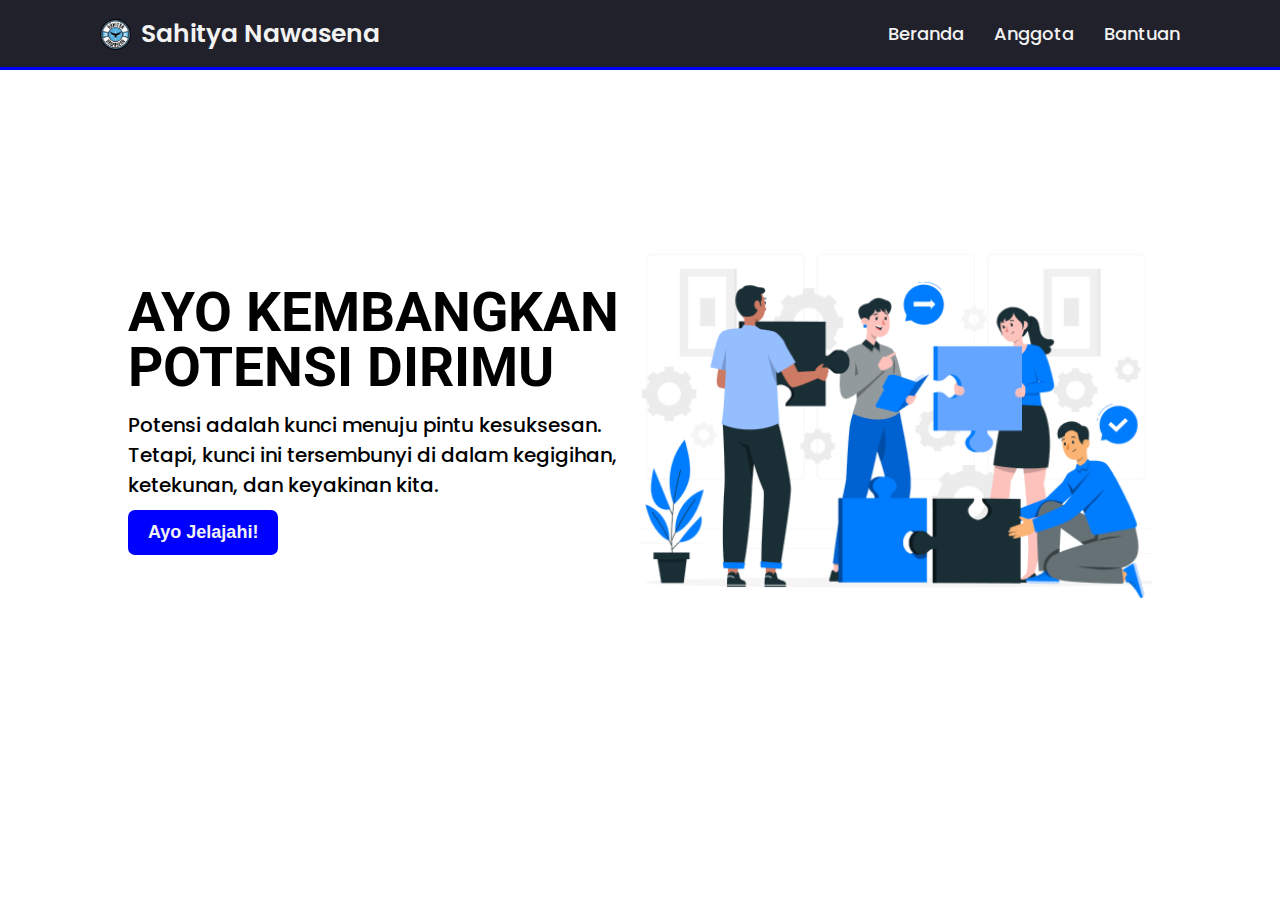
<file: index.html>
<!DOCTYPE html>
<html lang="en">
<head>
    <meta charset="UTF-8">
    <meta name="viewport" content="width=device-width, initial-scale=1.0">
    <title>Beranda - OSIM MAN 2 Semarang</title>
    <link rel="stylesheet" href="default.css">
    <link rel="stylesheet" href="style.css">
    <link rel="icon" href="assets logo/logo-osim.png">
    <link rel="preconnect" href="https://fonts.googleapis.com">
    <link rel="preconnect" href="https://fonts.gstatic.com" crossorigin>
    <link href="https://fonts.googleapis.com/css2?family=Dela+Gothic+One&family=Mochiy+Pop+One&family=Montserrat:ital,wght@0,100..900;1,100..900&family=Open+Sans:ital,wght@0,300..800;1,300..800&family=Poetsen+One&family=Poppins:ital,wght@0,100;0,200;0,300;0,400;0,500;0,600;0,700;0,800;0,900;1,100;1,200;1,300;1,400;1,500;1,600;1,700;1,800;1,900&family=Roboto:ital,wght@0,100;0,300;0,400;0,500;0,700;0,900;1,100;1,300;1,400;1,500;1,700;1,900&display=swap" rel="stylesheet">
</head>
<body>
    <div class="web" id="web-page">
        <nav class="navbar" id="navbar-web">
            <a href="index.html">
                <img src="assets logo/logo-sahitya-nawasena.png" alt="logo">
                <p>Sahitya Nawasena</p>
            </a>

            <div class="toggle-button" id="toggle-button">
                <div class="bar"></div>
                <div class="bar"></div>
                <div class="bar"></div>
            </div>

            <ul>
                <li><a href="index.html">Beranda</a></li>
                <li><a href="daftar-anggota/member.html">Anggota</a></li>
                <li><a href="contact-developer/contact.html">Bantuan</a></li>
            </ul>
        </nav>

        <div class="container">
            <div class="section">
                <div class="wrapper">
                    <div class="text">
                        <h1>AYO KEMBANGKAN POTENSI DIRIMU</h1>
                        <p>Potensi adalah kunci menuju pintu kesuksesan. Tetapi, kunci ini tersembunyi di dalam kegigihan, ketekunan, dan keyakinan kita.</p>
                        <a href="#next">
                            <button>Ayo Jelajahi!</button>
                        </a>
                    </div>
                    <div class="illustration">
                        <img src="assets image/header-image.png" alt="gambar" loading="lazy">
                    </div>
                </div>
            </div>

            <div class="section" id="next">
                <div class="wrapper" id="intro-wrapper">
                    <div class="illustration">
                        <img src="assets image/illustrated-woman-being-intern-company_23-2148726151.png" alt="gambar" loading="lazy">
                    </div>
                    <div class="text">
                        <h1>Apa Itu Organisasi?</h1>
                        <p>Organisasi atau pertubuhan merupakan sekumpulan dua orang atau lebih yang berkumpul dalam wadah yang sama dan memiliki satu tujuan.</p>
                        <p>Potensi diri bisa dikembangkan dengan berbagai cara yang salah satunya adalah mengikuti organisasi</p>
                    </div>
                </div>
            </div>

            <div class="section" id="list-section">
                <div class="wrapper" id="list-wrapper">
                    <div class="illustration" id="list-illustration">
                        <img src="assets image/3969415.jpg" alt="gambar" loading="lazy" >
                    </div>
                    <div class="text" id="list-text">
                        <h1 id="judul-blues">Manfaat Mengikuti Organisasi</h1>
                        <div class="point">
                            <span>1</span><p>meningkatkan keterampilan kepemimpinan</p>
                        </div>
                        <div class="point">
                            <span>2</span><p>memperkaya pemahaman akan kerja tim</p>
                        </div>
                        <div class="point">
                            <span>3</span><p>meningkatkan rasa keterlibatan sosial</p>
                        </div>
                        <div class="point">
                            <span>4</span><p>memperoleh pengalaman praktis</p>
                        </div>
                        <div class="point">
                            <span>5</span><p>memperluas jaringan sosial</p>
                        </div>
                    </div>
                    <div id="add-list"></div>
                </div>
            </div>

            <div class="section">
                <div class="wrapper">
                    <div class="text">
                        <h1>Daftar Pengurus & Anggota OSIM</h1>
                        <p>Setiap tahun OSIM selalu mencetak banyak sekali anggota yang berbakat demi mengembangkan organisasi.</p>
                        <p>Ingin tahu siapa saja yang telah mengikuti OSIM?, anda bisa melihat nya pada halaman Anggota</p>
                        <a href="daftar-anggota/member.html">
                            <button>Lihat Selengkapnya!</button>
                        </a>
                    </div>
                    <div class="illustration">
                        <img src="assets image/8459338.jpg" alt="gambar" loading="lazy">
                    </div>
                </div>
            </div>

            <div class="footer">
                <h1>Tentang Kami</h1>
                <div class="footer-info"></div>
            </div>

            <a href="index.html" class="refresh">&gt;</a>
        </div>
    </div>

    <script src="nav-repons.js"></script>
</body>
</html>
</file>
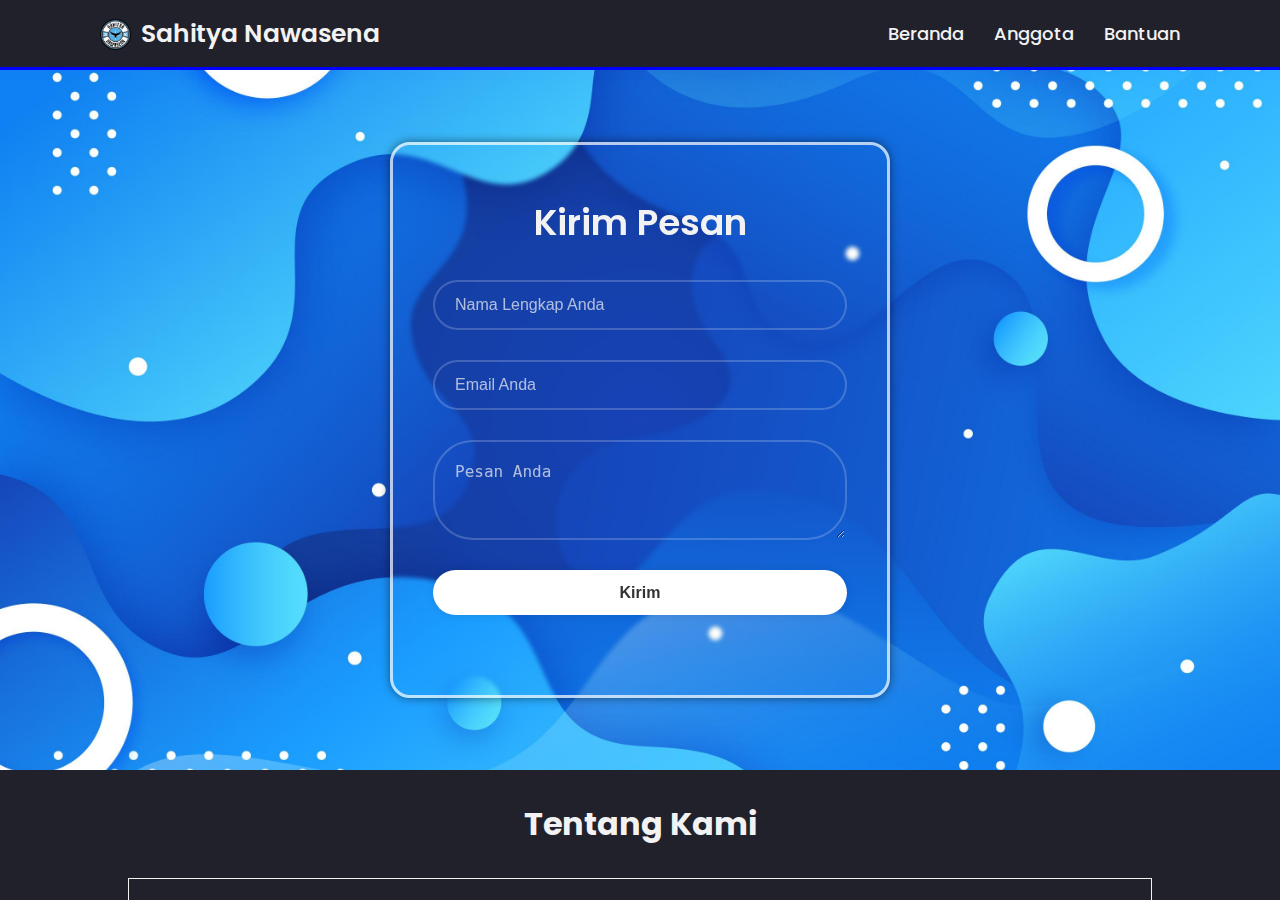
<file: contact-developer/contact.html>
<!DOCTYPE html>
<html lang="en">
<head>
    <meta charset="UTF-8">
    <meta name="viewport" content="width=device-width, initial-scale=1.0">
    <title>Contact Developer</title>
    <link rel="stylesheet" href="../default.css">
    <link rel="stylesheet" href="contact.css">
    <link rel="icon" href="../assets logo/logo.png" type="png">
    <link rel="preconnect" href="https://fonts.googleapis.com">
    <link rel="preconnect" href="https://fonts.gstatic.com" crossorigin>
    <link href="https://fonts.googleapis.com/css2?family=Mochiy+Pop+One&family=Montserrat:ital,wght@0,100..900;1,100..900&family=Open+Sans:ital,wght@0,300..800;1,300..800&family=Poppins:ital,wght@0,100;0,200;0,300;0,400;0,500;0,600;0,700;0,800;0,900;1,100;1,200;1,300;1,400;1,500;1,600;1,700;1,800;1,900&family=Roboto:ital,wght@0,100;0,300;0,400;0,500;0,700;0,900;1,100;1,300;1,400;1,500;1,700;1,900&display=swap" rel="stylesheet">
</head>
<body>
    <div class="web" id="web-page">
        <nav class="navbar" id="navbar-web">
            <a href="../index.html">
                <img src="../assets logo/logo-sahitya-nawasena.png" alt="logo">
                <p>Sahitya Nawasena</p>
            </a>

            <div class="toggle-button" id="toggle-button">
                <div class="bar"></div>
                <div class="bar"></div>
                <div class="bar"></div>
            </div>

            <ul>
                <li><a href="../index.html">Beranda</a></li>
                <li><a href="../daftar-anggota/member.html">Anggota</a></li>
                <li><a href="contact.html">Bantuan</a></li>
            </ul>
        </nav>

        <div class="container">
            <div class="section">
                <form onsubmit="kirimPesanWhatsapp()">
                    <h1>Kirim Pesan</h1>
                    <div class="input-box">
                        <input type="text" id="nama" placeholder="Nama Lengkap Anda" required>
                    </div>
                    <div class="input-box">
                        <input type="text" id="email" placeholder="Email Anda" required>
                    </div>
                    <div class="input-box" id="textarea">
                        <textarea type="text" id="pesan" placeholder="Pesan Anda" required></textarea>
                    </div>
                    <button type="submit" class="btn" >Kirim</button>
                </form>
            </div>

            <div class="footer">
                <h1>Tentang Kami</h1>
                <div class="footer-info"></div>
            </div>

            <a href="contact.html" class="refresh">&gt;</a>
        </div>
    </div>

    <script src="../nav-repons.js"></script>
</body>
</html>
</file>
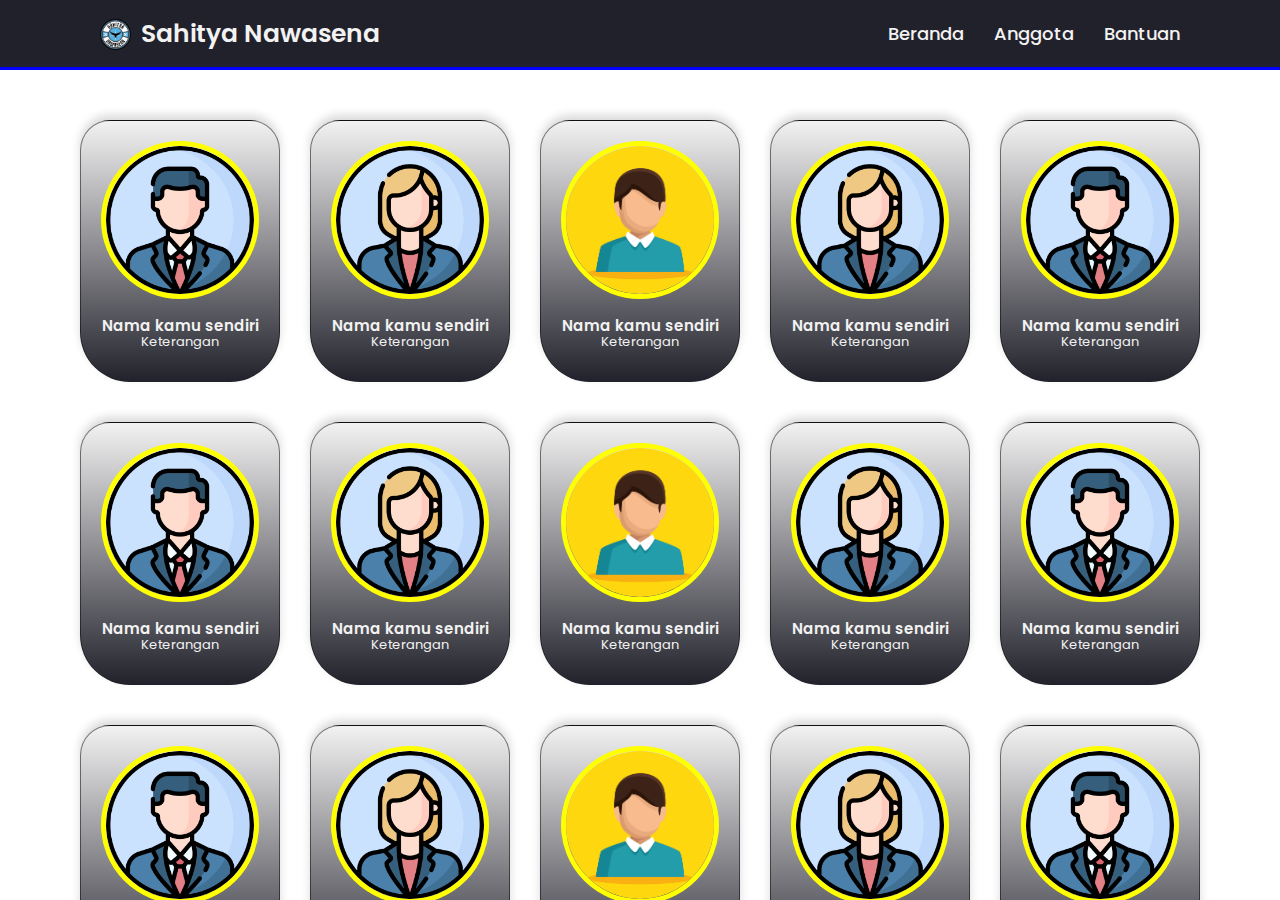
<file: daftar-anggota/member.html>
<!DOCTYPE html>
<html lang="en">
<head>
    <meta charset="UTF-8">
    <meta name="viewport" content="width=device-width, initial-scale=1.0">
    <title>Daftar anggota OSIM MAN 2 Semarang</title>
    <link rel="stylesheet" href="../default.css">
    <link rel="stylesheet" href="member.css">
    <link rel="icon" href="../assets logo/logo.png" type="png">
    <link rel="preconnect" href="https://fonts.googleapis.com">
    <link rel="preconnect" href="https://fonts.gstatic.com" crossorigin>
    <link href="https://fonts.googleapis.com/css2?family=Mochiy+Pop+One&family=Montserrat:ital,wght@0,100..900;1,100..900&family=Open+Sans:ital,wght@0,300..800;1,300..800&family=Poetsen+One&family=Poppins:ital,wght@0,100;0,200;0,300;0,400;0,500;0,600;0,700;0,800;0,900;1,100;1,200;1,300;1,400;1,500;1,600;1,700;1,800;1,900&family=Roboto:ital,wght@0,100;0,300;0,400;0,500;0,700;0,900;1,100;1,300;1,400;1,500;1,700;1,900&display=swap" rel="stylesheet">
</head>
<body>
    <div class="web" id="web-page">
        <nav class="navbar" id="navbar-web">
            <a href="../index.html">
                <img src="../assets logo/logo-sahitya-nawasena.png" alt="logo">
                <p>Sahitya Nawasena</p>
            </a>

            <div class="toggle-button" id="toggle-button">
                <div class="bar"></div>
                <div class="bar"></div>
                <div class="bar"></div>
            </div>

            <ul>
                <li><a href="../index.html">Beranda</a></li>
                <li><a href="member.html">Anggota</a></li>
                <li><a href="../contact-developer/contact.html">Bantuan</a></li>
            </ul>
        </nav>

        <div class="container">
            <div class="section">
                <div class="card-layout">
                    <div class="card">
                        <div class="photo">
                            <img src="../assets icon/profile-man.png" alt="photo-profile" loading="lazy">
                        </div>
                        <p class="name">Nama kamu sendiri</p>
                        <p class="description">Keterangan</p>
                    </div>
                    <div class="card">
                        <div class="photo">
                            <img src="../assets icon/profile-woman.png" alt="photo-profile" loading="lazy">
                        </div>
                        <p class="name">Nama kamu sendiri</p>
                        <p class="description">Keterangan</p>
                    </div>
                    <div class="card">
                        <div class="photo">
                            <img src="../assets icon/profile-tamplate.jpg" alt="photo-profile" loading="lazy">
                        </div>
                        <p class="name">Nama kamu sendiri</p>
                        <p class="description">Keterangan</p>
                    </div>
                    <div class="card">
                        <div class="photo">
                            <img src="../assets icon/profile-woman.png" alt="photo-profile" loading="lazy">
                        </div>
                        <p class="name">Nama kamu sendiri</p>
                        <p class="description">Keterangan</p>
                    </div>
                    <div class="card">
                        <div class="photo">
                            <img src="../assets icon/profile-man.png" alt="photo-profile" loading="lazy">
                        </div>
                        <p class="name">Nama kamu sendiri</p>
                        <p class="description">Keterangan</p>
                    </div>
                    <div class="card">
                        <div class="photo">
                            <img src="../assets icon/profile-man.png" alt="photo-profile" loading="lazy">
                        </div>
                        <p class="name">Nama kamu sendiri</p>
                        <p class="description">Keterangan</p>
                    </div>
                    <div class="card">
                        <div class="photo">
                            <img src="../assets icon/profile-woman.png" alt="photo-profile" loading="lazy">
                        </div>
                        <p class="name">Nama kamu sendiri</p>
                        <p class="description">Keterangan</p>
                    </div>
                    <div class="card">
                        <div class="photo">
                            <img src="../assets icon/profile-tamplate.jpg" alt="photo-profile" loading="lazy">
                        </div>
                        <p class="name">Nama kamu sendiri</p>
                        <p class="description">Keterangan</p>
                    </div>
                    <div class="card">
                        <div class="photo">
                            <img src="../assets icon/profile-woman.png" alt="photo-profile" loading="lazy">
                        </div>
                        <p class="name">Nama kamu sendiri</p>
                        <p class="description">Keterangan</p>
                    </div>
                    <div class="card">
                        <div class="photo">
                            <img src="../assets icon/profile-man.png" alt="photo-profile" loading="lazy">
                        </div>
                        <p class="name">Nama kamu sendiri</p>
                        <p class="description">Keterangan</p>
                    </div>
                    <div class="card">
                        <div class="photo">
                            <img src="../assets icon/profile-man.png" alt="photo-profile" loading="lazy">
                        </div>
                        <p class="name">Nama kamu sendiri</p>
                        <p class="description">Keterangan</p>
                    </div>
                    <div class="card">
                        <div class="photo">
                            <img src="../assets icon/profile-woman.png" alt="photo-profile" loading="lazy">
                        </div>
                        <p class="name">Nama kamu sendiri</p>
                        <p class="description">Keterangan</p>
                    </div>
                    <div class="card">
                        <div class="photo">
                            <img src="../assets icon/profile-tamplate.jpg" alt="photo-profile" loading="lazy">
                        </div>
                        <p class="name">Nama kamu sendiri</p>
                        <p class="description">Keterangan</p>
                    </div>
                    <div class="card">
                        <div class="photo">
                            <img src="../assets icon/profile-woman.png" alt="photo-profile" loading="lazy">
                        </div>
                        <p class="name">Nama kamu sendiri</p>
                        <p class="description">Keterangan</p>
                    </div>
                    <div class="card">
                        <div class="photo">
                            <img src="../assets icon/profile-man.png" alt="photo-profile" loading="lazy">
                        </div>
                        <p class="name">Nama kamu sendiri</p>
                        <p class="description">Keterangan</p>
                    </div>
                    <div class="card">
                        <div class="photo">
                            <img src="../assets icon/profile-man.png" alt="photo-profile" loading="lazy">
                        </div>
                        <p class="name">Nama kamu sendiri</p>
                        <p class="description">Keterangan</p>
                    </div>
                    <div class="card">
                        <div class="photo">
                            <img src="../assets icon/profile-woman.png" alt="photo-profile" loading="lazy">
                        </div>
                        <p class="name">Nama kamu sendiri</p>
                        <p class="description">Keterangan</p>
                    </div>
                    <div class="card">
                        <div class="photo">
                            <img src="../assets icon/profile-tamplate.jpg" alt="photo-profile" loading="lazy">
                        </div>
                        <p class="name">Nama kamu sendiri</p>
                        <p class="description">Keterangan</p>
                    </div>
                    <div class="card">
                        <div class="photo">
                            <img src="../assets icon/profile-woman.png" alt="photo-profile" loading="lazy">
                        </div>
                        <p class="name">Nama kamu sendiri</p>
                        <p class="description">Keterangan</p>
                    </div>
                    <div class="card">
                        <div class="photo">
                            <img src="../assets icon/profile-man.png" alt="photo-profile" loading="lazy">
                        </div>
                        <p class="name">Nama kamu sendiri</p>
                        <p class="description">Keterangan</p>
                    </div>
                    <div class="card">
                        <div class="photo">
                            <img src="../assets icon/profile-man.png" alt="photo-profile" loading="lazy">
                        </div>
                        <p class="name">Nama kamu sendiri</p>
                        <p class="description">Keterangan</p>
                    </div>
                    <div class="card">
                        <div class="photo">
                            <img src="../assets icon/profile-woman.png" alt="photo-profile" loading="lazy">
                        </div>
                        <p class="name">Nama kamu sendiri</p>
                        <p class="description">Keterangan</p>
                    </div>
                    <div class="card">
                        <div class="photo">
                            <img src="../assets icon/profile-tamplate.jpg" alt="photo-profile" loading="lazy">
                        </div>
                        <p class="name">Nama kamu sendiri</p>
                        <p class="description">Keterangan</p>
                    </div>
                    <div class="card">
                        <div class="photo">
                            <img src="../assets icon/profile-woman.png" alt="photo-profile" loading="lazy">
                        </div>
                        <p class="name">Nama kamu sendiri</p>
                        <p class="description">Keterangan</p>
                    </div>
                    <div class="card">
                        <div class="photo">
                            <img src="../assets icon/profile-man.png" alt="photo-profile" loading="lazy">
                        </div>
                        <p class="name">Nama kamu sendiri</p>
                        <p class="description">Keterangan</p>
                    </div>
                    <div class="card">
                        <div class="photo">
                            <img src="../assets icon/profile-man.png" alt="photo-profile" loading="lazy">
                        </div>
                        <p class="name">Nama kamu sendiri</p>
                        <p class="description">Keterangan</p>
                    </div>
                    <div class="card">
                        <div class="photo">
                            <img src="../assets icon/profile-woman.png" alt="photo-profile" loading="lazy">
                        </div>
                        <p class="name">Nama kamu sendiri</p>
                        <p class="description">Keterangan</p>
                    </div>
                    <div class="card">
                        <div class="photo">
                            <img src="../assets icon/profile-tamplate.jpg" alt="photo-profile" loading="lazy">
                        </div>
                        <p class="name">Nama kamu sendiri</p>
                        <p class="description">Keterangan</p>
                    </div>
                    <div class="card">
                        <div class="photo">
                            <img src="../assets icon/profile-woman.png" alt="photo-profile" loading="lazy">
                        </div>
                        <p class="name">Nama kamu sendiri</p>
                        <p class="description">Keterangan</p>
                    </div>
                    <div class="card">
                        <div class="photo">
                            <img src="../assets icon/profile-man.png" alt="photo-profile" loading="lazy">
                        </div>
                        <p class="name">Nama kamu sendiri</p>
                        <p class="description">Keterangan</p>
                    </div>
                    <div class="card">
                        <div class="photo">
                            <img src="../assets icon/profile-man.png" alt="photo-profile" loading="lazy">
                        </div>
                        <p class="name">Nama kamu sendiri</p>
                        <p class="description">Keterangan</p>
                    </div>
                    <div class="card">
                        <div class="photo">
                            <img src="../assets icon/profile-woman.png" alt="photo-profile" loading="lazy">
                        </div>
                        <p class="name">Nama kamu sendiri</p>
                        <p class="description">Keterangan</p>
                    </div>
                    <div class="card">
                        <div class="photo">
                            <img src="../assets icon/profile-tamplate.jpg" alt="photo-profile" loading="lazy">
                        </div>
                        <p class="name">Nama kamu sendiri</p>
                        <p class="description">Keterangan</p>
                    </div>
                    <div class="card">
                        <div class="photo">
                            <img src="../assets icon/profile-woman.png" alt="photo-profile" loading="lazy">
                        </div>
                        <p class="name">Nama kamu sendiri</p>
                        <p class="description">Keterangan</p>
                    </div>
                    <div class="card">
                        <div class="photo">
                            <img src="../assets icon/profile-man.png" alt="photo-profile" loading="lazy">
                        </div>
                        <p class="name">Nama kamu sendiri</p>
                        <p class="description">Keterangan</p>
                    </div>
                    <div class="card">
                        <div class="photo">
                            <img src="../assets icon/profile-man.png" alt="photo-profile" loading="lazy">
                        </div>
                        <p class="name">Nama kamu sendiri</p>
                        <p class="description">Keterangan</p>
                    </div>
                    <div class="card">
                        <div class="photo">
                            <img src="../assets icon/profile-woman.png" alt="photo-profile" loading="lazy">
                        </div>
                        <p class="name">Nama kamu sendiri</p>
                        <p class="description">Keterangan</p>
                    </div>
                    <div class="card">
                        <div class="photo">
                            <img src="../assets icon/profile-tamplate.jpg" alt="photo-profile" loading="lazy">
                        </div>
                        <p class="name">Nama kamu sendiri</p>
                        <p class="description">Keterangan</p>
                    </div>
                    <div class="card">
                        <div class="photo">
                            <img src="../assets icon/profile-woman.png" alt="photo-profile" loading="lazy">
                        </div>
                        <p class="name">Nama kamu sendiri</p>
                        <p class="description">Keterangan</p>
                    </div>
                    <div class="card">
                        <div class="photo">
                            <img src="../assets icon/profile-man.png" alt="photo-profile" loading="lazy">
                        </div>
                        <p class="name">Nama kamu sendiri</p>
                        <p class="description">Keterangan</p>
                    </div>
                    <div class="card">
                        <div class="photo">
                            <img src="../assets icon/profile-man.png" alt="photo-profile" loading="lazy">
                        </div>
                        <p class="name">Nama kamu sendiri</p>
                        <p class="description">Keterangan</p>
                    </div>
                    <div class="card">
                        <div class="photo">
                            <img src="../assets icon/profile-woman.png" alt="photo-profile" loading="lazy">
                        </div>
                        <p class="name">Nama kamu sendiri</p>
                        <p class="description">Keterangan</p>
                    </div>
                    <div class="card">
                        <div class="photo">
                            <img src="../assets icon/profile-tamplate.jpg" alt="photo-profile" loading="lazy">
                        </div>
                        <p class="name">Nama kamu sendiri</p>
                        <p class="description">Keterangan</p>
                    </div>
                    <div class="card">
                        <div class="photo">
                            <img src="../assets icon/profile-woman.png" alt="photo-profile" loading="lazy">
                        </div>
                        <p class="name">Nama kamu sendiri</p>
                        <p class="description">Keterangan</p>
                    </div>
                    <div class="card">
                        <div class="photo">
                            <img src="../assets icon/profile-man.png" alt="photo-profile" loading="lazy">
                        </div>
                        <p class="name">Nama kamu sendiri</p>
                        <p class="description">Keterangan</p>
                    </div>
                    <div class="card">
                        <div class="photo">
                            <img src="../assets icon/profile-man.png" alt="photo-profile" loading="lazy">
                        </div>
                        <p class="name">Nama kamu sendiri</p>
                        <p class="description">Keterangan</p>
                    </div>
                    <div class="card">
                        <div class="photo">
                            <img src="../assets icon/profile-woman.png" alt="photo-profile" loading="lazy">
                        </div>
                        <p class="name">Nama kamu sendiri</p>
                        <p class="description">Keterangan</p>
                    </div>
                    <div class="card">
                        <div class="photo">
                            <img src="../assets icon/profile-tamplate.jpg" alt="photo-profile" loading="lazy">
                        </div>
                        <p class="name">Nama kamu sendiri</p>
                        <p class="description">Keterangan</p>
                    </div>
                    <div class="card">
                        <div class="photo">
                            <img src="../assets icon/profile-woman.png" alt="photo-profile" loading="lazy">
                        </div>
                        <p class="name">Nama kamu sendiri</p>
                        <p class="description">Keterangan</p>
                    </div>
                    <div class="card">
                        <div class="photo">
                            <img src="../assets icon/profile-man.png" alt="photo-profile" loading="lazy">
                        </div>
                        <p class="name">Nama kamu sendiri</p>
                        <p class="description">Keterangan</p>
                    </div>
                </div>
            </div>

            <div class="footer">
                <h1>Tentang Kami</h1>
                <div class="footer-info"></div>
            </div>

            <a href="member.html" class="refresh">&gt;</a>
        </div>
    </div>

    <script src="../nav-repons.js"></script>
</body>
</html>
</file>
<file: default.css>
@import url('https://fonts.googleapis.com/css2?family=Dela+Gothic+One&family=Mochiy+Pop+One&family=Montserrat:ital,wght@0,100..900;1,100..900&family=Open+Sans:ital,wght@0,300..800;1,300..800&family=Poetsen+One&family=Poppins:ital,wght@0,100;0,200;0,300;0,400;0,500;0,600;0,700;0,800;0,900;1,100;1,200;1,300;1,400;1,500;1,600;1,700;1,800;1,900&family=Roboto:ital,wght@0,100;0,300;0,400;0,500;0,700;0,900;1,100;1,300;1,400;1,500;1,700;1,900&display=swap');

* {
    padding: 0;
    margin: 0;
    box-sizing: border-box;
    position: relative;
}

:root {
    --waktu-transisi: 0.2s ease;
    --warna-putih: #f2f2f2;
    --warna-hitam: #21212b;
    --warna-kuning: #faff00;
}

::-webkit-scrollbar {
    width: 0;
    height: 0;
}

/* div {
    background-color: #21212b;
    color: #f2f2f2;
    border: 1px solid yellow;
} */

a {
    text-decoration: none;
    color: var(--warna-hitam);
    font-family: 'Poppins', 'Roboto', 'Open Sans', 'Mochiy Pop One', sans-serif;
}

a:hover {
    color: blue;
}

p {
    font-size: 15px;
}

body {
    font-family: 'Poppins', 'Roboto', 'Open Sans', 'Mochiy Pop One', sans-serif;
    /* overflow-x: hidden; */
    /* max-height: 100vh; */
    /* scroll-behavior: smooth; */
    overflow: hidden;
}

p::selection,h1::selection,h2::selection,h3::selection,h4::selection,h5::selection,h6::selection,a::selection,span::selection,div::selection,img::selection {
    background-color: rgba(225, 225, 225, 0.5);
}

.refresh {
    display: none;
}

.clock {
    display: flex;
    align-items: center;
    gap: 5px;
    font-size: 5px;
    font-weight: 600;
    background-color: #f2f2f2;
    padding: 5px 10px;
    border-radius: 3px;
    position: absolute;
    top: 20px;
    right: 15px;
    z-index: 2;
}

.clock .jam, .clock .menit, .clock .detik {
    color: #21212b;
    font-size: 10px;
}

/* BATAS */

.web {
    width: 100%;
    height: 100vh;
    display: flex;
    flex-direction: column;
    align-items: center;
}

.web .navbar {
    width: 100%;
    min-height: 70px;
    /* background-color: var(--warna-putih); */
    background-color: #21212b;
    border-bottom: 3px solid blue;
    display: flex;
    align-items: center;
    justify-content: space-between;
    padding: 0 100px;
    z-index: 1;
    /* position: absolute;
    top: 0; */
}

.web .navbar a {
    display: flex;
    align-items: center;
    gap: 10px;
}

.web .navbar a p {
    font-weight: 600;
    font-size: 25px;
    color: #f2f2f2;
}

.web .navbar a img {
    height: 40px;
}

.web .navbar .toggle-button {
    min-width: 0;
    min-height: 30;
    background-color: transparent;
    position: absolute;
    right: 0px;
    top: -50px;
}

.web .navbar .toggle-button .bar {
    min-width: 0;
    min-height: 0;
}

.web .navbar ul {
    display: flex;
    gap: 30px;
    list-style-type: none;
}

.web .navbar ul li a {
    font-weight: 500;
    color: var(--warna-putih);
    z-index: 2;
    font-size: 18px;
    transition: 1s ease;
}

.web .navbar ul li a:hover {
    color: #faff00;
    transition: 1s ease;
}

/* batas */

.web .container {
    width: 100%;
    max-height: calc(100vh - 70px);
    /* min-height: 100vh; */
    height: auto;
    overflow-y: auto;
    background-color: #fff;
    display: flex;
    flex-direction: column;
    align-items: center;
    position: relative;
}

.web .container .section {
    width: 100%;
    background-color: #fff;
    display: flex;
    justify-content: center;
    align-items: center;
    padding: 0 10%;
}

.web .container .footer {
    width: 100%;
    height: auto;
    background-color: #21212b;
    padding: 30px 10% 50px 10%;
    display: flex;
    flex-direction: column;
    gap: 30px;
}

.web .container .footer h1 {
    color: #f2f2f2;
    text-align: center;
}

.web .container .footer .footer-info {
    width: 100%;
    height: 300px;
    border: 1px solid #f2f2f2;
}

@media screen and (min-width:320px) and (max-width:767px) /* layar Handphone */ {
    .refresh {
        display: flex;
        justify-content: center;
        align-items: center;
        background-color: orangered;
        color: #f2f2f2;
        font-size: 25px;
        font-weight: 600;
        width: 40px;
        height: 40px;
        border-radius: 50%;
        transform: rotate(-90deg);
        position: fixed;
        bottom: 10px;
        right: 15px;
        z-index: 3;
    }

    .refresh:hover {
        color: #f2f2f2;
    }

    .web {
        width: 100%;
        height: 100vh;
        display: flex;
        flex-direction: column;
        align-items: center;
    }
    
    .web .navbar {
        width: 100%;
        min-height: 60px;
        /* background-color: var(--warna-putih); */
        background-color: #21212b;
        border-bottom: 2px solid blue;
        display: flex;
        align-items: center;
        justify-content: space-between;
        padding: 0;
        z-index: 1;
        /* position: absolute;
        top: 0; */
    }
    
    .web .navbar a {
        display: flex;
        align-items: center;
        gap: 7px;
    }
    
    .web .navbar a p {
        font-weight: 600;
        font-size: 15px;
        color: #f2f2f2;
        z-index: 1;
    }
    
    .web .navbar a img {
        height: 30px;
        margin-left: 10px;
        z-index: 1;
    }
    
    .web .navbar .toggle-button {
        display: flex;
        flex-direction: column;
        gap: 5px;
        width: 30px;
        height: 30px;
        position: absolute;
        right: 10px;
        top: 15px;
    }
    
    .web .navbar .toggle-button .bar {
        width: 30px;
        height: 5px;
        background-color: #f2f2f2;
        border-radius: 1px;
    }
    
    
    .web .navbar ul {
        display: flex;
        list-style-type: none;
        gap: 7px;
        position: absolute;
        top: 60px;
        width: 100%;
        background-color: #21212b;
        padding: 0;
        height: 0;
        transition: 0.2s;
        justify-content: space-evenly;
    }
    
    .web.click .navbar ul {
        height: auto;
        padding: 10px 15px;
        transition: 0.2s;
    }

    .web .navbar ul li a {
        font-weight: 500;
        color: var(--warna-putih);
        z-index: 2;
        font-size: 0;
        transition: 0.1s;
    }

    .web.click .navbar ul li a {
        transition: 0.2s;
        font-size: 10px;
        border: 2px solid yellow;
        padding: 3px 7px;
        border-radius: 3px;
    }
    
    .web .navbar ul li a:hover {
        color: #faff00;
        transition: 1s ease;
    }

    .web .container {
        width: 100%;
        max-height: calc(100vh - 60px);
        /* min-height: 100vh; */
        height: auto;
        overflow-y: auto;
        background-color: #fff;
        display: flex;
        flex-direction: column;
        align-items: center;
    }
    
    .web .container .section {
        width: 100%;
        background-color: #fff;
        display: flex;
        justify-content: center;
        align-items: center;
        padding: 0 5%;
        gap: 30px;
    }

    .web .container .footer {
        width: 100%;
        height: auto;
        background-color: #21212b;
        padding: 20px 5% 50px 5%;
        display: flex;
        flex-direction: column;
        gap: 20px;
    }

    .web .container .footer h1 {
        color: #f2f2f2;
        text-align: center;
        font-size: 25px;
    }
    
    .web .container .footer .footer-info {
        width: 100%;
        height: 300px;
        border: 1px solid #f2f2f2;
    }
}

@media screen and (min-width:768px) and (max-width:1024px) {
    .refresh {
        display: flex;
        justify-content: center;
        align-items: center;
        background-color: orangered;
        color: #f2f2f2;
        font-size: 25px;
        font-weight: 600;
        width: 40px;
        height: 40px;
        border-radius: 50%;
        transform: rotate(-90deg);
        position: fixed;
        bottom: 10px;
        right: 15px;
        z-index: 3;
    }

    .refresh:hover {
        color: #f2f2f2;
    }

    .web {
        width: 100%;
        height: 100vh;
        display: flex;
        flex-direction: column;
        align-items: center;
    }
    
    .web .navbar {
        width: 100%;
        min-height: 60px;
        /* background-color: var(--warna-putih); */
        background-color: #21212b;
        border-bottom: 2px solid blue;
        display: flex;
        align-items: center;
        justify-content: space-between;
        padding: 0;
        z-index: 1;
        /* position: absolute;
        top: 0; */
    }
    
    .web .navbar a {
        display: flex;
        align-items: center;
        gap: 7px;
    }
    
    .web .navbar a p {
        font-weight: 600;
        font-size: 15px;
        color: #f2f2f2;
        z-index: 1;
    }
    
    .web .navbar a img {
        height: 30px;
        margin-left: 10px;
        z-index: 1;
    }
    
    .web .navbar .toggle-button {
        display: flex;
        flex-direction: column;
        gap: 5px;
        width: 30px;
        height: 30px;
        position: absolute;
        right: 10px;
        top: 15px;
    }
    
    .web .navbar .toggle-button .bar {
        width: 30px;
        height: 5px;
        background-color: #f2f2f2;
        border-radius: 1px;
    }
    
    
    .web .navbar ul {
        display: flex;
        list-style-type: none;
        gap: 7px;
        position: absolute;
        top: 60px;
        width: 100%;
        background-color: #21212b;
        padding: 0;
        height: 0;
        transition: 0.2s;
        justify-content: space-evenly;
    }
    
    .web.click .navbar ul {
        height: auto;
        padding: 10px 15px;
        transition: 0.2s;
    }

    .web .navbar ul li a {
        font-weight: 500;
        color: var(--warna-putih);
        z-index: 2;
        font-size: 0;
        transition: 0.1s;
    }

    .web.click .navbar ul li a {
        transition: 0.2s;
        font-size: 10px;
        border: 2px solid yellow;
        padding: 3px 7px;
        border-radius: 3px;
    }
    
    .web .navbar ul li a:hover {
        color: #faff00;
        transition: 1s ease;
    }

    .web .container {
        width: 100%;
        max-height: calc(100vh - 60px);
        /* min-height: 100vh; */
        height: auto;
        overflow-y: auto;
        background-color: #fff;
        display: flex;
        flex-direction: column;
        align-items: center;
    }
    
    .web .container .section {
        width: 100%;
        background-color: #fff;
        display: flex;
        justify-content: center;
        align-items: center;
        padding: 0 7%;
        gap: 30px;
    }

    .web .container .footer {
        width: 100%;
        height: auto;
        background-color: #21212b;
        padding: 20px 5% 50px 5%;
        display: flex;
        flex-direction: column;
        gap: 20px;
    }

    .web .container .footer h1 {
        color: #f2f2f2;
        text-align: center;
        font-size: 25px;
    }
    
    .web .container .footer .footer-info {
        width: 100%;
        height: 300px;
        border: 1px solid #f2f2f2;
    }
}
</file>
<file: style.css>
.web .container .section .wrapper {
    width: 100%;
    min-height: 300px;
    height: 700px;
    background-color: #fff;
    display: flex;
    align-items: center;
    justify-content: space-between;
}

.web .container .section .wrapper .text {
    display: flex;
    flex-direction: column;
    justify-content: center;
    width: 50%;
    height: 100%;
    gap: 10px;
}

.web .container .section .wrapper .text h1 {
    font-size: 55px;
    line-height: 100%;
    font-weight: 700;
    margin-bottom: 5px;
    font-family: 'Roboto', sans-serif;
}

.web .container .section .wrapper .text p {
    font-family: 'Poppins', sans-serif;
    font-size: 20px;
    font-weight: 500;
}

.web .container .section .wrapper .text a {
    width: fit-content;
}

.web .container .section .wrapper .text a button {
    background-color: blue;
    color: #f2f2f2;
    padding: 12px 20px;
    border-radius: 7px;
    border: none;
    outline: none;
    cursor: pointer;
    font-size: 18px;
    font-weight: 600;
}

.web .container .section .wrapper .illustration {
    width: 50%;
    display: grid;
    place-items: center;
}

.web .container .section .wrapper .illustration img {
    width: 100%;
}

/* BATAS */

.web .container  #list-section {
    padding: 0;
    width: 100%;
    height: auto;
    display: flex;
    justify-content: center;
    align-items: center;
    background-color: transparent;
}

.web .container #list-section #list-wrapper {
    background-color: blue;
    padding: 0;
    padding-right: 10%;
    display: flex;
    align-items: center;
    gap: 50px;
    min-height: 300px;
    height: 700px;
    border-radius: 0 0 20% 0;
    position: relative;
}

.web .container #list-section #list-wrapper #list-text {
    width: 50%;
    height: 100%;
    display: flex;
    flex-direction: column;
    gap: 10px;
}

.web .container #list-section #list-wrapper #add-list {
    display: none;
}

.web .container #list-section #list-wrapper #list-illustration {
    width: 50%;
    height: 100%;
    background-color: #fff;
    border-radius: 0 50% 50% 0;
    display: flex;
    justify-content: start;
    padding: 0;
}

.web .container #list-section #list-wrapper #list-illustration img {
    width: 800px;
    height: 100%;
    border-radius: 0 50% 50% 0;
}

.web .container #list-section #list-wrapper #list-text .point {
    display: flex;
    align-items: center;
    gap: 10px;
}

.web .container #list-section #list-wrapper #list-text .point span {
    background-color: #f2f2f2;
    border-radius: 50%;
    color: #212121;
    width: 40px;
    height: 40px;
    display: flex;
    align-items: center;
    justify-content: center;
    font-family: 'Roboto', sans-serif;
    font-weight: 700;
    font-size: 25px;
}

.web .container #list-section #list-wrapper #list-text .point p {
    color: #f2f2f2;
    font-size: 25px;
    font-weight: 500;
}

.web .container #list-section #list-wrapper #list-text h1 {
    color: #f2f2f2;
    font-size: 40px;
}

@media screen and (max-width:767px) {
    .web .container .section .wrapper {
        width: 100%;
        min-height: 200px;
        height: fit-content;
        background-color: #fff;
        display: flex;
        flex-direction: column;
        padding: 20px 0;
    }
    .web .container .section .wrapper .text {
        display: flex;
        flex-direction: column;
        justify-content: center;
        width: 100%;
        height: auto;
        gap: 10px;
    }
    
    .web .container .section .wrapper .text h1 {
        font-size: 25px;
        line-height: 100%;
        font-weight: 700;
        margin-bottom: 5px;
    }
    
    .web .container .section .wrapper .text p {
        font-family: 'Poppins', sans-serif;
        font-size: 12px;
        font-weight: 500;
    }
    
    .web .container .section .wrapper .text a {
        max-width: 250px;
    }
    
    .web .container .section .wrapper .text a button {
        background-color: blue;
        color: #f2f2f2;
        padding: 7px 15px;
        border-radius: 5px;
        border: none;
        outline: none;
        cursor: pointer;
        font-size: 8px;
        font-weight: 600;
        text-decoration: underline;
    }
    
    .web .container .section .wrapper .illustration {
        width: 100%;
        display: grid;
        place-items: center;
    }
    
    .web .container .section .wrapper .illustration img {
        width: 100%;
    }

    .web .container  #list-section {
        padding: 0;
        width: 100%;
        height: auto;
        display: flex;
        justify-content: center;
        align-items: center;
        background-color: transparent;
    }
    
    .web .container #list-section #list-wrapper {
        background-color: blue;
        padding-right: 0;
        padding: 0 0 100px 0;
        display: flex;
        flex-direction: column;
        align-items: center;
        gap: 50px;
        min-height: 300px;
        height: auto;
        border-radius: 0;
    }
    
    .web .container #list-section #list-wrapper #list-text {
        width: 100%;
        height: 100%;
        display: flex;
        flex-direction: column;
        gap: 10px;
        padding: 0 5%;
    }

    .web .container #list-section #list-wrapper #add-list {
        display: flex;
        width: 100%;
        height: 50px;
        background-color: #fff;
        position: absolute;
        bottom: 0;
        border-radius: 50% 50% 0 0;
    }
    
    .web .container #list-section #list-wrapper #list-illustration {
        width: 100%;
        height: 100%;
        background-color: #fff;
        border-radius: 0 0 50% 50%;
        display: flex;
        justify-content: center;
        align-items: start;
        padding: 0;
    }
    
    .web .container #list-section #list-wrapper #list-illustration img {
        width: 90%;
        height: 100%;
        border-radius: 0 0 50% 50%;
    }
    
    .web .container #list-section #list-wrapper #list-text .point {
        display: flex;
        align-items: center;
        gap: 5px;
    }
    
    .web .container #list-section #list-wrapper #list-text .point span {
        background-color: #f2f2f2;
        border-radius: 50%;
        color: #212121;
        width: 20px;
        height: 20px;
        display: flex;
        align-items: center;
        justify-content: center;
        font-family: 'Roboto', sans-serif;
        font-weight: 700;
        font-size: 12px;
    }
    
    .web .container #list-section #list-wrapper #list-text .point p {
        color: #f2f2f2;
        font-size: 12px;
        font-weight: 500;
    }
    
    .web .container #list-section #list-wrapper #list-text h1 {
        color: #f2f2f2;
        font-size: 20px;
    }

    .web .container .section #intro-wrapper {
        padding: 0 0 10px 0;
        margin-bottom: 30px;
    }

    .web .container .section #intro-wrapper .illustration {
        width: 90%;
    }
}

@media screen and (min-width:768px) and (max-width:1024px) {
    .web .container .section .wrapper {
        width: 100%;
        min-height: 300px;
        height: 700px;
        background-color: #fff;
        display: flex;
        align-items: center;
        justify-content: space-between;
    }
    
    .web .container .section .wrapper .text {
        display: flex;
        flex-direction: column;
        justify-content: center;
        width: 50%;
        height: 100%;
        gap: 10px;
    }
    
    .web .container .section .wrapper .text h1 {
        font-size: 35px;
        line-height: 100%;
        font-weight: 700;
        margin-bottom: 5px;
        font-family: 'Roboto', sans-serif;
    }
    
    .web .container .section .wrapper .text p {
        font-family: 'Poppins', sans-serif;
        font-size: 20px;
        font-weight: 500;
    }
    
    .web .container .section .wrapper .text a {
        width: fit-content;
    }
    
    .web .container .section .wrapper .text a button {
        background-color: blue;
        color: #f2f2f2;
        padding: 12px 20px;
        border-radius: 7px;
        border: none;
        outline: none;
        cursor: pointer;
        font-size: 18px;
        font-weight: 600;
    }
    
    .web .container .section .wrapper .illustration {
        width: 50%;
        display: grid;
        place-items: center;
    }
    
    .web .container .section .wrapper .illustration img {
        width: 100%;
    }
    
    /* BATAS */
    
    .web .container  #list-section {
        padding: 0;
        width: 100%;
        height: auto;
        display: flex;
        justify-content: center;
        align-items: center;
        background-color: transparent;
    }
    
    .web .container #list-section #list-wrapper {
        background-color: blue;
        padding: 0;
        padding-right: 7%;
        display: flex;
        align-items: center;
        gap: 50px;
        min-height: 300px;
        height: 700px;
        border-radius: 0 0 20% 0;
        position: relative;
    }
    
    .web .container #list-section #list-wrapper #list-text {
        width: 50%;
        height: 100%;
        display: flex;
        flex-direction: column;
        gap: 10px;
    }
    
    .web .container #list-section #list-wrapper #add-list {
        display: none;
    }
    
    .web .container #list-section #list-wrapper #list-illustration {
        width: 40%;
        height: 60%;
        background-color: #fff;
        border-radius: 0 50% 50% 0;
        display: flex;
        justify-content: start;
        padding: 0;
    }
    
    .web .container #list-section #list-wrapper #list-illustration img {
        width: 300px;
        height: 80%;
        border-radius: 0 50% 50% 0;
    }
    
    .web .container #list-section #list-wrapper #list-text .point {
        display: flex;
        align-items: center;
        gap: 10px;
    }
    
    .web .container #list-section #list-wrapper #list-text .point span {
        background-color: #f2f2f2;
        border-radius: 50%;
        color: #212121;
        width: 35px;
        height: 35px;
        display: flex;
        align-items: center;
        justify-content: center;
        font-family: 'Roboto', sans-serif;
        font-weight: 700;
        font-size: 25px;
    }
    
    .web .container #list-section #list-wrapper #list-text .point p {
        color: #f2f2f2;
        font-size: 15px;
        font-weight: 500;
    }
    
    .web .container #list-section #list-wrapper #list-text h1 {
        color: #f2f2f2;
        font-size: 30px;
    }
}
</file>
<file: contact-developer/contact.css>
.web .container {
    width: 100%;
    height: calc(100% - 60px);
    display: flex;
    flex-direction: column;
}

.web .container .section {
    width: 100%;
    background: url(../assets\ image/18773549_6025986.jpg);
    background-size: cover;
    background-position: center;
    height: auto;
    display: grid;
    place-items: center;
    min-height: 700px;
}

.web .container .section form {
    width: 500px;
    height: auto;
    background-color: transparent;
    border: 3px solid rgba(255, 255, 255, .7);
    backdrop-filter: blur(2px);
    box-shadow: 0 0 10px rgba(0, 0, 0, .5);
    color: #f2f2f2;
    border-radius: 20px;
    padding: 50px 40px 80px 40px;
    display: flex;
    flex-direction: column;
    gap: 30px;
}

.web .container .section form h1 {
    font-size: 36px;
    text-align: center;
    cursor: default;
    font-weight: 600;
}

.web .container .section form .input-box {
    width: 100%;
    height: 50px;
    background-color: transparent;
    position: relative;
}

.web .container  .section form .input-box input {
    width: 100%;
    height: 100%;
    background-color: transparent;
    border: none;
    outline: none;
    border-radius: 40px;
    border: 2px solid rgba(255, 255, 255, .2);
    transition: 0.2s ease-out;
    font-size: 16px;
    color: #fff;
    padding: 20px 45px 20px 20px;
}

.web .container .section form .input-box input:hover{
    transition: 0.2s ease-in;
    border: 3px solid rgba(255, 255, 255, .7);
}

.web .container .section form .input-box input::placeholder {
    color: #f2f2f2;
    opacity: 0.7;
}

.web .container .section form #textarea {
    height: 100px;
}

.web .container .section form #textarea textarea {
    border-radius: 30px;
    padding: 0 20px;
    min-width: 100%;
    max-width: 100%;
    min-height: 100%;
    max-height: 100%;
    background-color: transparent;
    border: none;
    outline: none;
    border-radius: 40px;
    border: 2px solid rgba(255, 255, 255, .2);
    transition: 0.2s ease-out;
    font-size: 16px;
    color: #fff;
    padding: 20px 45px 20px 20px;
}

.web .container .section form .input-box textarea::placeholder {
    color: #f2f2f2;
    opacity: 0.7;
}

.web .container .section form #textarea textarea:hover{
    transition: 0.2s ease-in;
    border: 3px solid rgba(255, 255, 255, .7);
}

.web .container .section form .input-box img {
    position: absolute;
    right: 20px;
    top: 50%;
    transform: translateY(-50%);
    width: 25px;
}

.web .container .section form .input-box #eye-icon {
    transition: 0.1s ease-out;
    cursor: pointer;
}

.web .container .section form .input-box #eye-icon:hover {
    cursor: pointer;
    transition: 0.1s ease-in;
    filter: drop-shadow(0 0 10px #000);
}

/* Untuk browser berbasis WebKit seperti Chrome dan Safari */
input[type=number]::-webkit-inner-spin-button,
input[type=number]::-webkit-outer-spin-button {
    -webkit-appearance: none; /* Menghilangkan tampilan default */
    margin: 0; /* Mengatur margin */
}

.web .container .section form .btn {
    width: 100%;
    height: 45px;
    background-color: #fff;
    border: none;
    outline: none;
    border-radius: 40px;
    box-shadow: 0 0 10px rgba(0, 0, 0, .1);
    cursor: pointer;
    font-size: 16px;
    color: #333;
    font-weight: 600;
}

.web .container .section form .btn:hover {
    text-decoration: underline;
}

@media screen and (max-width: 767px) {
    .web .container {
        width: 100%;
        display: flex;
        flex-direction: column;
    }

    .web .container .refresh {
        position: absolute;
        bottom: 20px;
        right: 20px;
    }

    .web .container .section{
        background: url(../assets\ image/18773549_6025986.jpg);
        background-size: cover;
        background-position: center;
        width: 100%;
        height: auto;
        min-height: 600px;
        padding: 30px 5% 50px 5%;
    }
    
    .web .container .section form {
        width: 85%;
        height: auto;
        background-color: transparent;
        border: 3px solid rgba(255, 255, 255, .7);
        backdrop-filter: blur(2px);
        box-shadow: 0 0 10px rgba(0, 0, 0, .5);
        border-radius: 30px;
        padding: 30px 20px 40px 20px;
        display: flex;
        flex-direction: column;
        gap: 30px;
        position: absolute;
        top: 30px;
    }
    
    .web .container .section form h1 {
        font-size: 30px;
        text-align: center;
        margin-top: 10px;
        cursor: default;
        font-weight: 600;
    }
    
    .web .container .section form .input-box {
        width: 100%;
        height: 50px;
        background-color: transparent;
        position: relative;
    }
    
    .web .container .section form .input-box input {
        width: 100%;
        height: 100%;
        background-color: transparent;
        border: none;
        outline: none;
        border-radius: 40px;
        border: 2px solid rgba(255, 255, 255, .2);
        transition: 0.2s ease-out;
        font-size: 16px;
        color: #fff;
        padding: 20px 45px 20px 20px;
    }
    
    .web .container .section form .input-box input:hover{
        transition: 0.2s ease-in;
        border: 2px solid rgba(255, 255, 255, .5);
    }
    
    .web .container .section form .input-box input::placeholder {
        color: #f2f2f2;
        opacity: 0.7;
    }
    
    /* .web .container form .input-box i {
        position: absolute;
        right: 20px;
        top: 50%;
        transform: translateY(-50%);
        font-size: 20px;
    } */
    
    .web .container .section form .input-box img {
        position: absolute;
        right: 20px;
        top: 50%;
        transform: translateY(-50%);
        width: 25px;
    }
    
    .web .container .section form .input-box #eye-icon {
        transition: 0.1s ease-out;
        cursor: pointer;
    }
    
    .web .container .section form .input-box #eye-icon:hover {
        cursor: pointer;
        transition: 0.1s ease-in;
        filter: drop-shadow(0 0 10px #000);
    }
    
    .web .container .section form .btn {
        width: 100%;
        height: 45px;
        background-color: #fff;
        border: none;
        outline: none;
        border-radius: 40px;
        box-shadow: 0 0 10px rgba(0, 0, 0, .1);
        cursor: pointer;
        font-size: 16px;
        color: #333;
        font-weight: 600;
    }
    
    .web .container .section form .btn:hover {
        text-decoration: underline;
    }
    
}
</file>
<file: daftar-anggota/member.css>
.web .container .section {
    height: auto;
    display: flex;
    flex-direction: column;
    justify-content: start;
    padding: 50px 10%;
}

.web .container .section .card-layout {
    height: auto;
    display: grid;
    grid-template-columns: repeat(5, 200px);
    grid-template-rows: 1fr;
    height: auto;
    gap: 40px 30px;
    justify-content: center;
}

.web .container .section .card-layout .card {
    width: 200px;
    height: auto;
    border-radius: 30px 30px 50px 50px;
    background: linear-gradient(to bottom, #f2f2f2, #21212b);
    box-shadow: 0 -5px 10px #d9d9d9;
    display: flex;
    flex-direction: column;
    align-items: center;
    padding: 20px 0 30px 0;
    transition: 0.3s ease;
    border: 1px solid rgba(0, 0, 0, 0.5);
    border-bottom: none;
    cursor: pointer;
}

.web .container .section .card-layout .card:hover {
    transform: scale(1.1);
    transition: 0.3s ease;
    background: linear-gradient(to bottom, #ddd, rgba(33, 33, 43, 0.8), #21212b);
    box-shadow: 0 -5px 3px rgba(0, 0, 0, 0.3);
    padding: 15px 0 20px 0;
}

.web .container .section .card-layout .card .photo {
    width: 80%;
    aspect-ratio: 1/1;
    border-radius: 50%;
    overflow: hidden;
    border: 5px solid yellow;
    transition: 0.3s ease;
}

.web .container .section .card-layout .card:hover .photo {
    box-shadow: 0 0 20px yellow;
    transition: 0.3s ease;
    width: 85%;
}

.web .container .section .card-layout .card .photo img {
    width: 100%;
    border-radius: 50%;
}

.web .container .section .card-layout .card .name {
    color: #f2f2f2;
    margin-top: 15px;
    font-weight: 600;
    font-size: 15px;
    transition: 0.3s ease;
}

.web .container .section.card-layout .card:hover .name {
    margin-top: 10px;
    transition: 0.3s ease;
}

.web .container .section .card-layout .card .description {
    color: #f2f2f2;
    font-weight: 400;
    font-size: 13px;
    margin-top: -5px;
    transition: 0.3s ease;
}

.web .container .section .card-layout .card:hover .description {
    font-size: 14px;
    font-weight: 500;
    transition: 0.3s ease;
    margin-top: 0;
}

@media screen and (min-width:320px) and (max-width:767px) {
    .web .container .section {
        height: auto;
        display: flex;
        flex-direction: column;
        justify-content: start;
        padding: 30px 5%;
    }
    
    .web .container .section .card-layout {
        height: auto;
        display: grid;
        grid-template-columns: repeat(2, 150px);
        grid-template-rows: 1fr;
        height: auto;
        gap: 30px 20px;
        justify-content: center;
    }
    
    .web .container .section .card-layout .card {
        width: 150px;
        height: auto;
        border-radius: 20px 30px 40px 40px;
        background: linear-gradient(to bottom, #f2f2f2, #21212b);
        box-shadow: 0 -5px 10px #d9d9d9;
        display: flex;
        flex-direction: column;
        align-items: center;
        padding: 15px 0 20px 0;
        transition: 0.3s ease;
        border: 1px solid rgba(0, 0, 0, 0.5);
        border-bottom: none;
        cursor: pointer;
    }
    
    .web .container .section .card-layout .card:hover {
        transform: scale(1.1);
        transition: 0.3s ease;
        background: linear-gradient(to bottom, #ddd, rgba(33, 33, 43, 0.8), #21212b);
        box-shadow: 0 -5px 3px rgba(0, 0, 0, 0.3);
        padding: 10px 0 15px 0;
    }
    
    .web .container .section .card-layout .card .photo {
        width: 80%;
        aspect-ratio: 1/1;
        border-radius: 50%;
        overflow: hidden;
        border: 5px solid yellow;
        transition: 0.3s ease;
    }
    
    .web .container .section .card-layout .card:hover .photo {
        box-shadow: 0 0 20px yellow;
        transition: 0.3s ease;
        width: 85%;
    }
    
    .web .container .section .card-layout .card .photo img {
        width: 100%;
        border-radius: 50%;
    }
    
    .web .container .section .card-layout .card .name {
        color: #f2f2f2;
        margin-top: 10px;
        font-weight: 600;
        font-size: 10px;
        transition: 0.3s ease;
    }
    
    .web .container .section.card-layout .card:hover .name {
        margin-top: 10px;
        transition: 0.3s ease;
    }
    
    .web .container .section .card-layout .card .description {
        color: #f2f2f2;
        font-weight: 400;
        font-size: 10px;
        margin-top: 0px;
        transition: 0.3s ease;
    }
    
    .web .container .section .card-layout .card:hover .description {
        font-size: 11px;
        font-weight: 500;
        transition: 0.3s ease;
        margin-top: 0;
    }
}

@media screen and (min-width:768px) and (max-width:1024px) {
    .web .container .section {
        height: auto;
        display: flex;
        flex-direction: column;
        justify-content: start;
        padding: 50px 10%;
    }
    
    .web .container .section .card-layout {
        height: auto;
        display: grid;
        grid-template-columns: repeat(3, 180px);
        grid-template-rows: 1fr;
        height: auto;
        gap: 35px 25px;
        justify-content: center;
    }
    
    .web .container .section .card-layout .card {
        width: 180px;
        height: auto;
        border-radius: 25px 25px 45px 45px;
        background: linear-gradient(to bottom, #f2f2f2, #21212b);
        box-shadow: 0 -5px 10px #d9d9d9;
        display: flex;
        flex-direction: column;
        align-items: center;
        padding: 15px 0 25px 0;
        transition: 0.3s ease;
        border: 1px solid rgba(0, 0, 0, 0.5);
        border-bottom: none;
        cursor: pointer;
    }
    
    .web .container .section .card-layout .card:hover {
        transform: scale(1.1);
        transition: 0.3s ease;
        background: linear-gradient(to bottom, #ddd, rgba(33, 33, 43, 0.8), #21212b);
        box-shadow: 0 -5px 3px rgba(0, 0, 0, 0.3);
        padding: 13px 0 18px 0;
    }
    
    .web .container .section .card-layout .card .photo {
        width: 80%;
        aspect-ratio: 1/1;
        border-radius: 50%;
        overflow: hidden;
        border: 5px solid yellow;
        transition: 0.3s ease;
    }
    
    .web .container .section .card-layout .card:hover .photo {
        box-shadow: 0 0 20px yellow;
        transition: 0.3s ease;
        width: 85%;
    }
    
    .web .container .section .card-layout .card .photo img {
        width: 100%;
        border-radius: 50%;
    }
    
    .web .container .section .card-layout .card .name {
        color: #f2f2f2;
        margin-top: 15px;
        font-weight: 600;
        font-size: 13px;
        transition: 0.3s ease;
    }
    
    .web .container .section.card-layout .card:hover .name {
        margin-top: 10px;
        transition: 0.3s ease;
    }
    
    .web .container .section .card-layout .card .description {
        color: #f2f2f2;
        font-weight: 400;
        font-size: 12px;
        margin-top: -3px;
        transition: 0.3s ease;
    }
    
    .web .container .section .card-layout .card:hover .description {
        font-size: 13px;
        font-weight: 500;
        transition: 0.3s ease;
        margin-top: -5px;
    }
}
</file>
